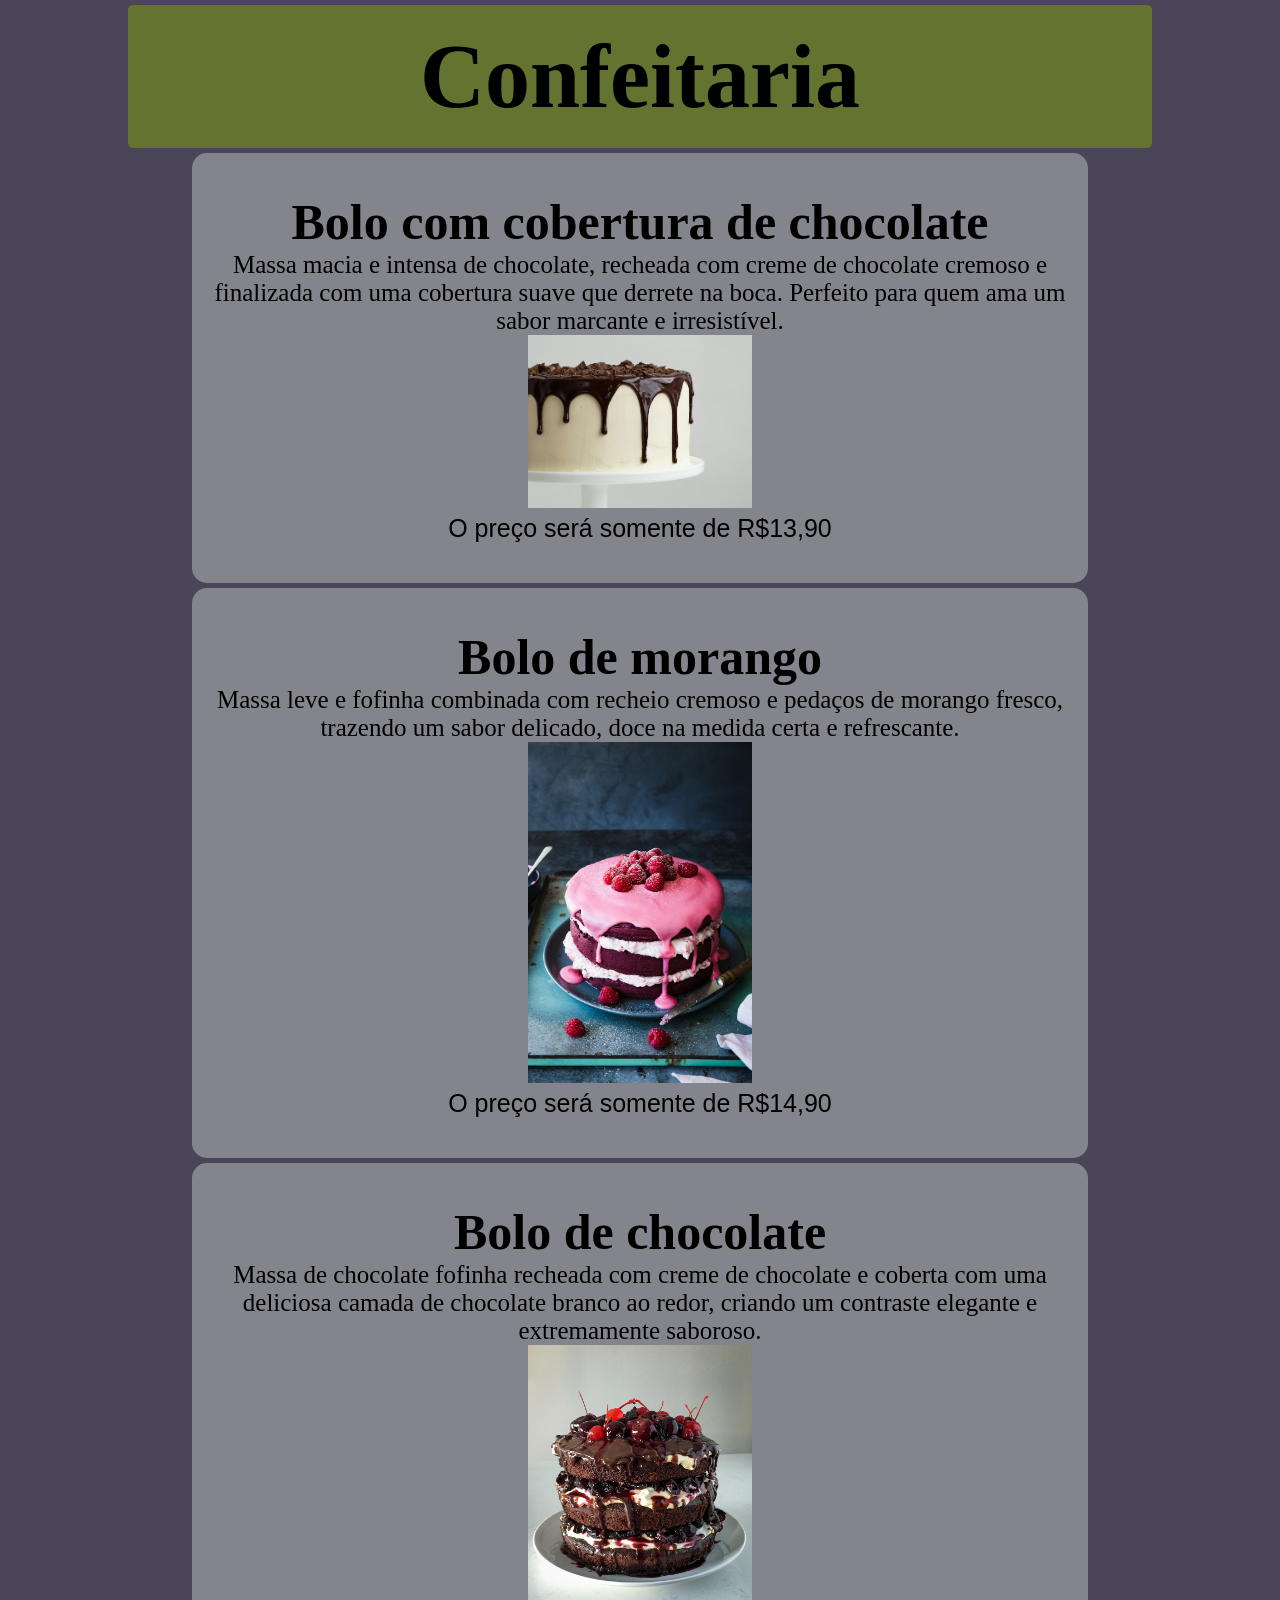
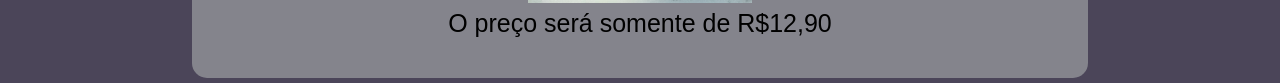
<file: index.html>
<!DOCTYPE html>
<html lang="pt-br">

<head>
    <meta charset="UTF-8">
    <meta name="viewport" content="width=device-width, initial-scale=1.0">
    <title> Confeitaria </title>
    <link rel="stylesheet" href="styles/index.css">
</head>

<body>

    <header>
        <h1> Confeitaria </h1>

    </header>

    <main>
        <div id="BoloChanti" class="Loja">
            <div class="descBolo">
                <h1>Bolo com cobertura de chocolate</h1>
                <p>Massa macia e intensa de chocolate, recheada com creme de chocolate cremoso e finalizada com uma
                    cobertura suave que derrete na boca. Perfeito para quem ama um sabor marcante e irresistível.</p>
            </div>
            <div class="imagemBolo">
                <img src="boloChoc.png" alt="">
            </div>
            <div id="precos" class="descBolo">
                <p>O preço será somente de R$13,90</p>
            </div>
        </div>
    </main>
    <main>
        <div id="boloMorang" class="Loja">
            <div class="descBolo">
                <h1>Bolo de morango</h1>
                <p>Massa leve e fofinha combinada com recheio cremoso e pedaços de morango fresco, trazendo um sabor
                    delicado, doce na medida certa e refrescante.</p>
            </div>
            <div class="imagemBolo">
                <img src="boloMorang.png" alt="">
            </div>
            <div id="precos" class="descBolo">
                <p>O preço será somente de R$14,90</p>
            </div>
        </div>
    </main>
    <main>
        <div id="boloChoc" class="Loja">
            <div class="descBolo">
                <h1>Bolo de chocolate</h1>
                <p>Massa de chocolate fofinha recheada com creme de chocolate e coberta com uma deliciosa camada de
                    chocolate branco ao redor, criando um contraste elegante e extremamente saboroso.</p>
            </div>
            <div class="imagemBolo">
                <img src="bolo.png" alt="">
            </div>
            <div id="precos" class="descBolo">
                <p>O preço será somente de R$12,90</p>
            </div>
        </div>

    </main>

</body>

</html>
</file>
<file: styles/index.css>
*{
   
    margin: 0%;
    padding: 0%;
}
body{
    background-color: #4B4559;
}

header, footer{
    width: 80%;
    height: 20%;
    background-color: #64732F;
    border-radius: 5px;
    font-size: 45px;
    margin: 5px auto;
    text-align: center;
    padding: 20px 0px;
}

footer{
    font-size: 15px;
   
}


main{
background-color: #84848C;
width: 70%;
height: 45%;
border-radius: 15px;
padding: 20px 0px;
margin: 5px auto;
text-align: center;
font-size: 25px;
font-family: Arial, Helvetica, sans-serif;

}

footer{
    font-family: Georgia, 'Times New Roman', Times, serif;
}

.imagemBolo img{
    width: 25%;

}

.Loja{
    margin: 20px auto;
}

.descBolo{
    font-family: 'Times New Roman', Times, serif;
}
#precos{
    font-family: Impact, Haettenschweiler, 'Arial Narrow Bold', sans-serif;
}
</file>
